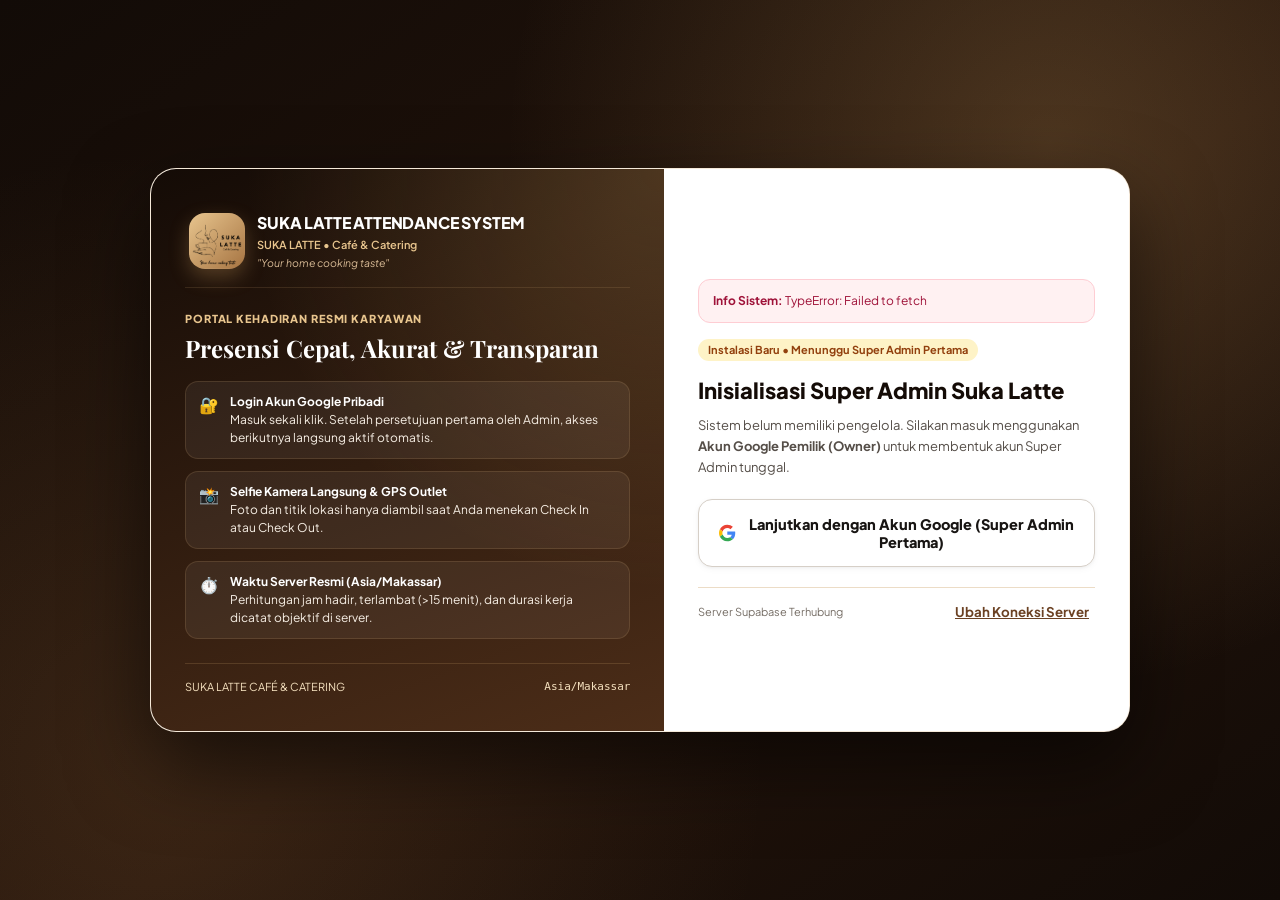
<file: index.html>
<!DOCTYPE html>
<html lang="id">
  <head>
    <meta charset="UTF-8" />
    <meta name="viewport" content="width=device-width, initial-scale=1.0, viewport-fit=cover" />
    <title>SUKA LATTE ATTENDANCE SYSTEM | Café &amp; Catering</title>
    <meta
      name="description"
      content="Sistem absensi digital resmi karyawan Suka Latte (Versi 1.1 Produksi Final). Login wajib Akun Google dengan persetujuan Admin satu kali, Check In & Check Out kamera selfie langsung, GPS geofence, waktu server WITA, dan arsip foto bulanan."
    />
    <link rel="icon" type="image/png" sizes="32x32" href="assets/branding/favicon-32x32.png?v=20261128b" />
    <link rel="icon" type="image/png" sizes="16x16" href="assets/branding/favicon-16x16.png?v=20261128b" />
    <link rel="apple-touch-icon" sizes="180x180" href="assets/branding/apple-touch-icon.png?v=20261128b" />
    <link rel="manifest" href="manifest.json?v=20261128b" />
    <meta name="apple-mobile-web-app-capable" content="yes" />
    <meta name="apple-mobile-web-app-status-bar-style" content="black-translucent" />
    <meta name="apple-mobile-web-app-title" content="Suka Latte" />
    <meta name="theme-color" content="#120b07" />
    <link rel="preconnect" href="https://fonts.googleapis.com" />
    <link rel="preconnect" href="https://fonts.gstatic.com" crossorigin />
    <link
      href="https://fonts.googleapis.com/css2?family=Playfair+Display:wght@600;700&family=Plus+Jakarta+Sans:wght@400;500;600;700;800&display=swap"
      rel="stylesheet"
    />
    <link rel="stylesheet" href="css/styles.css?v=20261128b" />
  </head>
  <body data-theme="classic_latte">
    <div id="app">
      <div
        style="
          min-height: 100vh;
          display: flex;
          flex-direction: column;
          gap: 14px;
          align-items: center;
          justify-content: center;
          background: radial-gradient(circle at top right, #2e190d 0%, #120b07 58%, #090503 100%);
          color: #faf6f0;
          font-family: 'Plus Jakarta Sans', -apple-system, BlinkMacSystemFont, 'Segoe UI', Roboto, sans-serif;
          text-align: center;
          padding: 24px;
        "
      >
        <div
          style="
            width: 56px;
            height: 56px;
            border-radius: 16px;
            background: linear-gradient(135deg, #d4a373 0%, #8c5a32 100%);
            display: flex;
            align-items: center;
            justify-content: center;
            font-size: 26px;
            box-shadow: 0 14px 32px rgba(212, 163, 115, 0.25);
          "
        >
          ☕
        </div>
        <div style="font-weight: 800; font-size: 16px; letter-spacing: 0.04em; color: #f6ead9;">
          SUKA LATTE ATTENDANCE SYSTEM
        </div>
        <div style="font-size: 12px; color: #c7b299;">Menghubungkan sesi &amp; data operasional...</div>
      </div>
    </div>

    <!-- 1. Supabase JS SDK (Self-Hosted Lokal agar Aman & Tanpa CDN Pihak Ketiga) -->
    <script src="js/vendor/supabase.js?v=20261128b"></script>
    <!-- 2. Konfigurasi Produksi -->
    <script src="js/config.js?v=20261128b"></script>
    <!-- 3. Modul Inti Keamanan, Google OAuth, RLS & Private Storage -->
    <script src="js/core.js?v=20261128b"></script>
    <!-- 4. Komponen Antarmuka Terpisah (Anggota vs Pengelola) & Control Panel Full-Edit -->
    <script src="js/views.js?v=20261128b"></script>
    <!-- 5. Pengendali Utama, Kamera Selfie Langsung, GPS Asli & Event Handler -->
    <script src="js/app.js?v=20261128b"></script>

    <!-- 6. Registrasi Service Worker untuk Notifikasi Mobile (Android & iOS PWA) -->
    <script>
      if ("serviceWorker" in navigator) {
        window.addEventListener("load", function () {
          navigator.serviceWorker
            .register("sw.js?v=20261128b")
            .then(function (reg) {
              console.log("Service Worker aktif normal:", reg.scope);
            })
            .catch(function (err) {
              console.warn("Pendaftaran Service Worker notice:", err);
            });
        });
      }
    </script>
  </body>
</html>
</file>
<file: css/styles.css>
/* ==========================================================================
   SUKA LATTE ATTENDANCE SYSTEM — LUXURY MODERN HOSPITALITY DESIGN SYSTEM
   Warm Espresso, Brushed Champagne Gold & Porcelain Alabaster UI
   ========================================================================== */

:root {
  --coffee-50: #fdfaf6;
  --coffee-100: #f7efe5;
  --coffee-200: #ecdcc6;
  --coffee-300: #d9bb96;
  --coffee-400: #c49762;
  --coffee-500: #a67442;
  --coffee-600: #875730;
  --coffee-700: #6b4123;
  --coffee-800: #4c2d18;
  --coffee-900: #2b180c;
  --coffee-950: #140b06;

  --gold-200: #f5e1bf;
  --gold-300: #e8c58e;
  --gold-400: #d4a361;
  --gold-500: #b8813a;

  --espresso: #14100d;
  --cream: #f6f1eb;
  --cream-soft: #faf7f3;
  --white: #ffffff;

  --emerald-50: #ecfdf5;
  --emerald-100: #d1fae5;
  --emerald-600: #059669;
  --emerald-700: #047857;
  --emerald-800: #065f46;

  --amber-50: #fffbeb;
  --amber-100: #fef3c7;
  --amber-600: #d97706;
  --amber-700: #b45309;
  --amber-800: #92400e;

  --orange-50: #fff7ed;
  --orange-700: #c2410c;

  --rose-50: #fff1f2;
  --rose-100: #ffe4e6;
  --rose-600: #e11d48;
  --rose-700: #be123c;
  --rose-800: #9f1239;

  --indigo-50: #eef2ff;
  --indigo-700: #4338ca;

  --purple-50: #faf5ff;
  --purple-700: #7e22ce;

  --stone-50: #fafaf9;
  --stone-100: #f5f3f0;
  --stone-200: #e7e2dc;
  --stone-300: #d6cfc7;
  --stone-400: #a69d93;
  --stone-500: #756d65;
  --stone-600: #554e48;
  --stone-700: #403a35;
  --stone-800: #272320;
  --stone-900: #181513;

  --border-soft: rgba(107, 65, 35, 0.11);
  --border-strong: rgba(107, 65, 35, 0.22);

  --radius-sm: 10px;
  --radius-md: 14px;
  --radius-lg: 20px;
  --radius-xl: 26px;

  --shadow-xs: 0 1px 2px rgba(24, 15, 8, 0.04);
  --shadow-sm: 0 2px 10px -2px rgba(32, 18, 9, 0.06), 0 1px 3px rgba(32, 18, 9, 0.04);
  --shadow-md: 0 12px 30px -10px rgba(32, 18, 9, 0.12), 0 4px 10px -4px rgba(32, 18, 9, 0.05);
  --shadow-lg: 0 24px 54px -16px rgba(20, 11, 6, 0.28);
  --shadow-gold: 0 10px 26px -6px rgba(184, 129, 58, 0.35);

  --font-sans: "Plus Jakarta Sans", -apple-system, BlinkMacSystemFont, "Segoe UI", Roboto, Helvetica, Arial, sans-serif;
  --font-serif: "Playfair Display", Georgia, serif;
}

/* Preset Tema Branding (dapat diubah dari Control Panel) */
body[data-theme="espresso_gold"] {
  --coffee-950: #0d0907;
  --coffee-900: #1e1611;
  --coffee-700: #8a642c;
  --coffee-600: #b3843c;
  --cream: #f8f5ef;
}
body[data-theme="cream_minimalist"] {
  --coffee-950: #221d1a;
  --coffee-900: #362e29;
  --coffee-700: #6b5d53;
  --cream: #f8f6f3;
}
body[data-theme="sage_coffee"] {
  --coffee-950: #111c17;
  --coffee-900: #1a2d24;
  --coffee-700: #2d5e48;
  --coffee-600: #25503d;
  --cream: #f3f7f4;
}

*,
*::before,
*::after {
  box-sizing: border-box;
}

html,
body {
  margin: 0;
  padding: 0;
  background: var(--cream);
  color: var(--stone-900);
  font-family: var(--font-sans);
  font-size: 14px;
  line-height: 1.55;
  -webkit-font-smoothing: antialiased;
  -moz-osx-font-smoothing: grayscale;
  overflow-x: hidden;
}

button,
input,
select,
textarea {
  font-family: inherit;
}

a {
  color: inherit;
}

h1,
h2,
h3,
h4,
p {
  margin: 0;
}

.mono {
  font-family: ui-monospace, SFMono-Regular, Menlo, Monaco, Consolas, monospace;
  font-variant-numeric: tabular-nums;
}

.font-serif {
  font-family: var(--font-serif);
}

/* ==========================================================================
   LAYOUT UTAMA APLIKASI (SIDEBAR + TOPBAR GLASS + CANVAS LUXURY)
   ========================================================================== */
.app-shell {
  display: flex;
  min-height: 100vh;
  width: 100%;
  max-width: 100vw;
  overflow-x: hidden;
}

.sidebar {
  width: 286px;
  background: radial-gradient(circle at top right, rgba(212, 163, 97, 0.16) 0%, transparent 45%),
    linear-gradient(180deg, var(--coffee-950) 0%, var(--coffee-900) 60%, var(--coffee-950) 100%);
  color: var(--coffee-100);
  display: flex;
  flex-direction: column;
  justify-content: space-between;
  position: fixed;
  top: 0;
  bottom: 0;
  left: 0;
  z-index: 40;
  border-right: 1px solid rgba(218, 175, 118, 0.14);
  box-shadow: 6px 0 34px rgba(14, 8, 4, 0.18);
}

.sidebar-top {
  padding: 22px 18px 14px;
  overflow-y: auto;
  flex: 1;
}

.sidebar-bottom {
  padding: 16px 18px;
  border-top: 1px solid rgba(218, 175, 118, 0.14);
  background: rgba(8, 4, 2, 0.35);
}

.main-area {
  flex: 1;
  margin-left: 286px;
  min-width: 0;
  display: flex;
  flex-direction: column;
  background:
    radial-gradient(circle at 92% 4%, rgba(212, 163, 97, 0.11) 0%, transparent 32%),
    radial-gradient(circle at 12% 18%, rgba(166, 116, 66, 0.06) 0%, transparent 28%),
    var(--cream);
}

.topbar {
  position: sticky;
  top: 0;
  z-index: 30;
  background: rgba(255, 253, 249, 0.86);
  backdrop-filter: blur(14px);
  -webkit-backdrop-filter: blur(14px);
  border-bottom: 1px solid var(--border-soft);
  padding: 13px 28px;
  display: flex;
  align-items: center;
  justify-content: space-between;
  gap: 14px;
}

.topbar-left {
  display: flex;
  align-items: center;
  gap: 12px;
  min-width: 0;
}

.topbar-mobile-user {
  display: none;
}

.topbar-brand-group {
  display: flex;
  flex-direction: column;
}

.topbar-actions {
  display: flex;
  align-items: center;
  gap: 8px;
  flex-shrink: 0;
}

.show-mobile-only {
  display: none;
}

.page-container {
  padding: 26px 28px 56px;
  max-width: 1420px;
  width: 100%;
  margin: 0 auto;
}

/* ==========================================================================
   BRANDING, JAM SERVER REAL-TIME & NAVIGATION
   ========================================================================== */
.brand-box {
  display: flex;
  align-items: center;
  gap: 12px;
  padding: 6px 4px 16px;
  border-bottom: 1px solid rgba(218, 175, 118, 0.14);
  margin-bottom: 16px;
}

.brand-logo-wrap {
  width: 44px;
  height: 44px;
  border-radius: 13px;
  background: linear-gradient(135deg, var(--gold-300) 0%, var(--coffee-500) 100%);
  color: var(--coffee-950);
  display: flex;
  align-items: center;
  justify-content: center;
  font-size: 20px;
  font-weight: 800;
  overflow: hidden;
  flex-shrink: 0;
  box-shadow: 0 8px 20px rgba(212, 163, 97, 0.3);
}

.brand-logo-wrap img {
  width: 100%;
  height: 100%;
  object-fit: cover;
}

.brand-logo-wrap.lg {
  width: 56px;
  height: 56px;
  border-radius: 16px;
}

.brand-title {
  font-size: 14px;
  font-weight: 800;
  color: var(--white);
  letter-spacing: -0.01em;
}

.brand-sub {
  font-size: 11px;
  font-weight: 600;
  color: var(--gold-300);
}

.brand-tagline {
  font-size: 10.5px;
  font-style: italic;
  color: var(--coffee-300);
  margin-top: 2px;
}

.clock-card {
  background: linear-gradient(145deg, rgba(255, 255, 255, 0.08) 0%, rgba(255, 255, 255, 0.03) 100%);
  border: 1px solid rgba(218, 175, 118, 0.2);
  border-radius: var(--radius-md);
  padding: 13px 15px;
  margin-bottom: 16px;
  box-shadow: inset 0 1px 0 rgba(255, 255, 255, 0.08);
}

.clock-label {
  font-size: 10px;
  letter-spacing: 0.09em;
  text-transform: uppercase;
  color: var(--gold-300);
  font-weight: 700;
}

.clock-time {
  font-size: 24px;
  font-weight: 800;
  color: var(--white);
  margin: 2px 0;
  letter-spacing: 0.03em;
  font-variant-numeric: tabular-nums;
}

.clock-date {
  font-size: 11px;
  color: var(--coffee-200);
}

.nav-section-title {
  font-size: 10px;
  font-weight: 700;
  text-transform: uppercase;
  letter-spacing: 0.09em;
  color: var(--gold-300);
  opacity: 0.78;
  padding: 10px 10px 6px;
}

.nav-list {
  display: flex;
  flex-direction: column;
  gap: 5px;
}

.nav-btn {
  display: flex;
  align-items: center;
  justify-content: space-between;
  width: 100%;
  border: 1px solid transparent;
  background: transparent;
  color: var(--coffee-200);
  padding: 10px 13px;
  border-radius: var(--radius-sm);
  font-size: 13px;
  font-weight: 600;
  cursor: pointer;
  transition: all 0.18s ease;
  text-align: left;
}

.nav-btn:hover {
  background: rgba(255, 255, 255, 0.07);
  color: var(--white);
  transform: translateX(2px);
}

.nav-btn.active {
  background: linear-gradient(135deg, rgba(212, 163, 97, 0.24) 0%, rgba(184, 129, 58, 0.14) 100%);
  border-color: rgba(218, 175, 118, 0.35);
  color: var(--white);
  font-weight: 700;
  box-shadow: 0 6px 18px rgba(0, 0, 0, 0.24);
}

.nav-btn-left {
  display: flex;
  align-items: center;
  gap: 10px;
}

.count-pill {
  background: linear-gradient(135deg, #f59e0b 0%, #d97706 100%);
  color: #140b06;
  font-size: 10.5px;
  font-weight: 800;
  padding: 2px 8px;
  border-radius: 999px;
}

.shortcut-grid {
  display: grid;
  grid-template-columns: repeat(2, 1fr);
  gap: 7px;
  margin-top: 8px;
}

.shortcut-btn {
  background: rgba(255, 255, 255, 0.05);
  border: 1px solid rgba(218, 175, 118, 0.16);
  color: var(--coffee-100);
  border-radius: 10px;
  padding: 8px 9px;
  font-size: 11px;
  font-weight: 600;
  cursor: pointer;
  text-align: left;
  transition: all 0.18s ease;
}

.shortcut-btn:hover {
  background: rgba(212, 163, 97, 0.18);
  border-color: rgba(212, 163, 97, 0.38);
  color: var(--white);
}

.user-chip {
  display: flex;
  align-items: center;
  gap: 10px;
}

.user-avatar {
  width: 38px;
  height: 38px;
  border-radius: 12px;
  background: linear-gradient(135deg, var(--gold-300) 0%, var(--coffee-500) 100%);
  color: var(--coffee-950);
  font-weight: 800;
  display: flex;
  align-items: center;
  justify-content: center;
  overflow: hidden;
  flex-shrink: 0;
  box-shadow: var(--shadow-xs);
}

.user-avatar img {
  width: 100%;
  height: 100%;
  object-fit: cover;
}

/* ==========================================================================
   CARDS, HERO LUXURY & STAFF GUIDE STEPS
   ========================================================================== */
.card {
  background: var(--white);
  border: 1px solid var(--border-soft);
  border-radius: var(--radius-lg);
  padding: 22px;
  box-shadow: var(--shadow-sm);
}

.card-subtle {
  background: linear-gradient(180deg, #fffdf9 0%, #faf5ee 100%);
  border: 1px solid var(--border-soft);
  border-radius: var(--radius-md);
  padding: 16px;
}

.hero-banner {
  position: relative;
  overflow: hidden;
  background: radial-gradient(circle at 92% 14%, rgba(212, 163, 97, 0.25) 0%, transparent 45%),
    linear-gradient(135deg, var(--coffee-950) 0%, var(--coffee-800) 65%, #3a2112 100%);
  color: var(--white);
  border-radius: var(--radius-xl);
  padding: 26px 28px;
  box-shadow: var(--shadow-lg);
  margin-bottom: 22px;
  border: 1px solid rgba(218, 175, 118, 0.24);
}

.hero-banner::after {
  content: "";
  position: absolute;
  inset: 0;
  pointer-events: none;
  background: linear-gradient(120deg, rgba(255, 255, 255, 0.06) 0%, transparent 42%);
}

/* 3-Step Employee Guide Bar (Mudah Dipahami Karyawan) */
.staff-steps-grid {
  display: grid;
  grid-template-columns: repeat(3, minmax(0, 1fr));
  gap: 12px;
  margin-bottom: 20px;
}

.staff-step-card {
  display: flex;
  align-items: flex-start;
  gap: 12px;
  background: var(--white);
  border: 1.5px solid var(--border-soft);
  border-radius: var(--radius-md);
  padding: 12px 14px;
  box-shadow: var(--shadow-xs);
  transition: all 0.16s ease;
  cursor: pointer;
  text-align: left;
  width: 100%;
  font-family: inherit;
  user-select: none;
  -webkit-user-select: none;
  touch-action: manipulation;
  outline: none;
}

.staff-step-card:hover {
  border-color: var(--gold-400);
  transform: translateY(-2px);
  box-shadow: 0 4px 14px rgba(140, 90, 50, 0.14);
}

.staff-step-card:active {
  transform: scale(0.97);
  background: var(--coffee-50);
}

.staff-step-card.active {
  border-color: rgba(5, 150, 105, 0.45);
  background: linear-gradient(180deg, #ffffff 0%, #f0fdf4 100%);
  box-shadow: 0 4px 12px rgba(5, 150, 105, 0.12);
}

.staff-step-card.active:hover {
  border-color: #059669;
}

.staff-step-num {
  width: 30px;
  height: 30px;
  border-radius: 10px;
  background: linear-gradient(135deg, var(--coffee-900) 0%, var(--coffee-700) 100%);
  color: var(--gold-200);
  font-size: 13px;
  font-weight: 800;
  display: flex;
  align-items: center;
  justify-content: center;
  flex-shrink: 0;
}

.staff-step-card.active .staff-step-num {
  background: linear-gradient(135deg, #10b981 0%, #047857 100%);
  color: var(--white);
}

.staff-step-title {
  font-size: 13px;
  font-weight: 800;
  color: var(--stone-900);
  margin-bottom: 2px;
}

.staff-step-desc {
  font-size: 11.5px;
  color: var(--stone-500);
  line-height: 1.45;
}

/* Luxury KPI Stat Cards */
.kpi-card {
  position: relative;
  background: var(--white);
  border: 1px solid var(--border-soft);
  border-radius: var(--radius-lg);
  padding: 18px 20px;
  box-shadow: var(--shadow-sm);
  overflow: hidden;
  transition: transform 0.18s ease, box-shadow 0.18s ease;
}

.kpi-card:hover {
  transform: translateY(-2px);
  box-shadow: var(--shadow-md);
}

.kpi-card::before {
  content: "";
  position: absolute;
  top: 0;
  left: 0;
  right: 0;
  height: 4px;
  background: linear-gradient(90deg, var(--coffee-700), var(--gold-400));
}

.kpi-card.kpi-emerald::before {
  background: linear-gradient(90deg, #059669, #34d399);
}

.kpi-card.kpi-amber::before {
  background: linear-gradient(90deg, #d97706, #fbbf24);
}

.kpi-card.kpi-purple::before {
  background: linear-gradient(90deg, #7e22ce, #c084fc);
}

.kpi-card.kpi-rose::before {
  background: linear-gradient(90deg, #e11d48, #fb7185);
}

.kpi-head {
  display: flex;
  align-items: center;
  justify-content: space-between;
  gap: 10px;
}

.kpi-icon-orb {
  width: 36px;
  height: 36px;
  border-radius: 11px;
  display: flex;
  align-items: center;
  justify-content: center;
  font-size: 16px;
  background: var(--coffee-100);
  color: var(--coffee-800);
  flex-shrink: 0;
}

.kpi-card.kpi-emerald .kpi-icon-orb {
  background: var(--emerald-50);
  color: var(--emerald-700);
}

.kpi-card.kpi-amber .kpi-icon-orb {
  background: var(--amber-50);
  color: var(--amber-700);
}

.kpi-card.kpi-purple .kpi-icon-orb {
  background: var(--purple-50);
  color: var(--purple-700);
}

.kpi-card.kpi-rose .kpi-icon-orb {
  background: var(--rose-50);
  color: var(--rose-700);
}

.grid-2 {
  display: grid;
  grid-template-columns: repeat(2, minmax(0, 1fr));
  gap: 18px;
}

.grid-3 {
  display: grid;
  grid-template-columns: repeat(3, minmax(0, 1fr));
  gap: 18px;
}

.grid-4 {
  display: grid;
  grid-template-columns: repeat(4, minmax(0, 1fr));
  gap: 16px;
}

.grid-12 {
  display: grid;
  grid-template-columns: repeat(12, minmax(0, 1fr));
  gap: 18px;
}

.col-7 {
  grid-column: span 7;
}
.col-5 {
  grid-column: span 5;
}
.col-6 {
  grid-column: span 6;
}

/* ==========================================================================
   TYPOGRAPHY, BADGES & BUTTONS
   ========================================================================== */
.section-title {
  font-size: 17px;
  font-weight: 800;
  color: var(--stone-900);
  letter-spacing: -0.015em;
}

.section-sub {
  font-size: 12.5px;
  color: var(--stone-500);
  margin-top: 3px;
}

.badge {
  display: inline-flex;
  align-items: center;
  gap: 5px;
  padding: 4px 10px;
  border-radius: 999px;
  font-size: 11px;
  font-weight: 700;
  line-height: 1.25;
  white-space: nowrap;
}

.badge-emerald {
  background: var(--emerald-100);
  color: var(--emerald-800);
}
.badge-amber {
  background: var(--amber-100);
  color: var(--amber-800);
}
.badge-orange {
  background: var(--orange-50);
  color: var(--orange-700);
  border: 1px solid #fed7aa;
}
.badge-rose {
  background: var(--rose-100);
  color: var(--rose-800);
}
.badge-purple {
  background: var(--purple-50);
  color: var(--purple-700);
  border: 1px solid #e9d5ff;
}
.badge-stone {
  background: var(--stone-100);
  color: var(--stone-700);
  border: 1px solid var(--stone-200);
}
.badge-coffee {
  background: var(--coffee-100);
  color: var(--coffee-800);
  border: 1px solid var(--coffee-200);
}
.badge-super {
  background: linear-gradient(135deg, var(--gold-300) 0%, var(--gold-500) 100%);
  color: var(--coffee-950);
  font-weight: 800;
  box-shadow: 0 3px 10px rgba(184, 129, 58, 0.25);
}
.badge-admin {
  background: var(--indigo-50);
  color: var(--indigo-700);
  border: 1px solid #c7d2fe;
}
.badge-member {
  background: var(--emerald-50);
  color: var(--emerald-800);
  border: 1px solid #a7f3d0;
}
.badge-success {
  background: var(--emerald-100);
  color: var(--emerald-800);
}
.badge-warning {
  background: var(--amber-100);
  color: var(--amber-800);
}
.badge-late {
  background: var(--orange-50);
  color: var(--orange-700);
  border: 1px solid #fed7aa;
}
.badge-danger {
  background: var(--rose-100);
  color: var(--rose-800);
}

.btn {
  display: inline-flex;
  align-items: center;
  justify-content: center;
  gap: 8px;
  border-radius: 12px;
  padding: 10px 17px;
  font-size: 13px;
  font-weight: 700;
  cursor: pointer;
  border: 1px solid transparent;
  transition: transform 0.16s ease, box-shadow 0.16s ease, background 0.16s ease, opacity 0.16s ease;
  text-decoration: none;
  letter-spacing: -0.005em;
}

.btn:hover:not(:disabled) {
  transform: translateY(-1px);
}

.btn:active:not(:disabled) {
  transform: translateY(0);
}

.btn:focus-visible {
  outline: 2px solid var(--gold-400);
  outline-offset: 2px;
}

.btn:disabled {
  opacity: 0.48;
  cursor: not-allowed;
  transform: none;
}

.btn-xs {
  padding: 4px 8px;
  font-size: 11px;
  border-radius: 8px;
  gap: 4px;
}

.btn-sm {
  padding: 7px 12px;
  font-size: 12px;
  border-radius: 10px;
}

.btn-lg {
  padding: 13px 22px;
  font-size: 14px;
  border-radius: 13px;
}

.btn-primary {
  background: linear-gradient(135deg, var(--coffee-800) 0%, var(--coffee-950) 100%);
  color: var(--white);
  box-shadow: 0 8px 20px -6px rgba(43, 24, 12, 0.45);
}

.btn-primary:hover:not(:disabled) {
  background: linear-gradient(135deg, var(--coffee-700) 0%, var(--coffee-900) 100%);
  box-shadow: 0 12px 26px -6px rgba(43, 24, 12, 0.55);
}

.btn-emerald {
  background: linear-gradient(135deg, #059669 0%, #047857 100%);
  color: var(--white);
  box-shadow: 0 10px 24px -6px rgba(5, 150, 105, 0.45);
}

.btn-emerald:hover:not(:disabled) {
  background: linear-gradient(135deg, #10b981 0%, #059669 100%);
  box-shadow: 0 14px 28px -6px rgba(5, 150, 105, 0.52);
}

.btn-amber {
  background: linear-gradient(135deg, #d97706 0%, #b45309 100%);
  color: var(--white);
  box-shadow: 0 10px 24px -6px rgba(217, 119, 6, 0.42);
}

.btn-amber:hover:not(:disabled) {
  background: linear-gradient(135deg, #f59e0b 0%, #d97706 100%);
}

.btn-danger {
  background: linear-gradient(135deg, #e11d48 0%, #be123c 100%);
  color: var(--white);
  box-shadow: 0 8px 18px -6px rgba(225, 29, 72, 0.35);
}

.btn-outline {
  background: var(--white);
  border-color: var(--stone-300);
  color: var(--stone-800);
  box-shadow: var(--shadow-xs);
}

.btn-outline:hover:not(:disabled) {
  background: var(--coffee-50);
  border-color: var(--coffee-300);
  color: var(--coffee-900);
}

.btn-gold {
  background: linear-gradient(135deg, var(--gold-300) 0%, var(--gold-500) 100%);
  color: var(--coffee-950);
  font-weight: 800;
  box-shadow: var(--shadow-gold);
}

/* ==========================================================================
   SHIFT SELECTOR CARDS (HERO & ATTENDANCE HOME)
   ========================================================================== */
.shift-selector-grid {
  display: flex;
  gap: 8px;
  flex-wrap: wrap;
  margin-bottom: 12px;
}

.shift-choice-btn {
  display: inline-flex;
  flex-direction: column;
  align-items: flex-start;
  gap: 2px;
  padding: 9px 13px;
  border-radius: 12px;
  border: 1.5px solid rgba(255, 255, 255, 0.22);
  background: rgba(255, 255, 255, 0.08);
  color: var(--white);
  font-size: 12.5px;
  font-weight: 700;
  cursor: pointer;
  transition: all 0.16s ease;
  text-align: left;
  min-width: 150px;
}

.shift-choice-btn:hover:not(:disabled) {
  background: rgba(255, 255, 255, 0.16);
  border-color: var(--gold-300);
  transform: translateY(-1px);
}

.shift-choice-btn.active {
  background: linear-gradient(135deg, #fffcf6 0%, var(--gold-200) 100%);
  color: var(--coffee-950);
  border-color: var(--gold-300);
  box-shadow: 0 6px 18px rgba(0, 0, 0, 0.25);
}

.shift-choice-btn:disabled {
  opacity: 0.72;
  cursor: default;
}

/* Hero Actions & Summary Time Tiles */
.hero-actions-wrap {
  display: flex;
  flex-direction: column;
  gap: 8px;
}

.hero-cta-btn {
  width: 100%;
  padding: 12px 18px !important;
  font-size: 14px !important;
  font-weight: 800;
  border-radius: 13px !important;
  display: flex;
  align-items: center;
  justify-content: center;
  gap: 8px;
  min-height: 44px;
  box-shadow: 0 4px 14px rgba(0, 0, 0, 0.22);
  letter-spacing: -0.01em;
}

.hero-completed-card {
  display: flex;
  align-items: center;
  gap: 12px;
  background: rgba(16, 185, 129, 0.15);
  border: 1.5px solid rgba(52, 211, 153, 0.45);
  border-radius: 13px;
  padding: 11px 14px;
  color: var(--white);
}

.hero-completed-icon {
  width: 32px;
  height: 32px;
  border-radius: 50%;
  background: #10b981;
  color: #fff;
  display: flex;
  align-items: center;
  justify-content: center;
  font-weight: 800;
  font-size: 15px;
  flex-shrink: 0;
}

.hero-completed-title {
  font-size: 13px;
  font-weight: 800;
  color: #a7f3d0;
}

.hero-completed-desc {
  font-size: 11px;
  color: var(--coffee-100);
  margin-top: 2px;
}

.hero-secondary-btns {
  display: flex;
  gap: 8px;
  flex-wrap: wrap;
}

.hero-sub-btn {
  flex: 1;
  min-width: 120px;
  text-align: center;
  justify-content: center;
  padding: 9px 12px !important;
  font-size: 12px !important;
  font-weight: 700;
  border-radius: 11px !important;
  min-height: 38px;
}

.hero-time-tiles {
  display: grid;
  grid-template-columns: 1fr 1fr;
  gap: 8px;
}

.hero-time-box {
  background: rgba(255, 255, 255, 0.06);
  padding: 10px 12px;
  border-radius: 12px;
  border: 1px solid rgba(255, 255, 255, 0.08);
}

.hero-time-label {
  font-size: 10px;
  color: var(--coffee-300);
  margin-bottom: 2px;
}

.hero-time-val {
  font-size: 14px;
  font-weight: 800;
  color: var(--white);
}

/* Camera Modal Compact Info Grid */
.camera-meta-grid {
  display: grid;
  grid-template-columns: 1fr 1fr;
  gap: 8px;
}

.camera-meta-card,
.camera-shift-card {
  padding: 9px 12px;
  border-radius: 12px;
}

.form-select-sm {
  padding: 4px 8px;
  font-size: 12px;
  height: auto;
  border-radius: 8px;
}

/* ==========================================================================
   FORMS, INPUTS & TABEL PROFESIONAL
   ========================================================================== */
.form-group {
  margin-bottom: 14px;
}

.form-label {
  display: block;
  font-size: 12px;
  font-weight: 700;
  color: var(--stone-700);
  margin-bottom: 6px;
}

.form-input,
.form-select,
.form-textarea {
  width: 100%;
  border: 1.5px solid var(--stone-200);
  border-radius: 12px;
  padding: 10px 13px;
  font-size: 13.5px;
  color: var(--stone-900);
  background: var(--white);
  transition: border-color 0.16s ease, box-shadow 0.16s ease;
}

.form-input:focus,
.form-select:focus,
.form-textarea:focus {
  outline: none;
  border-color: var(--coffee-500);
  box-shadow: 0 0 0 3.5px rgba(196, 151, 98, 0.2);
}

.form-check {
  display: flex;
  align-items: center;
  gap: 8px;
  font-size: 13px;
  font-weight: 600;
  color: var(--stone-800);
  cursor: pointer;
}

.table-wrap {
  width: 100%;
  overflow-x: auto;
  border-radius: var(--radius-md);
  border: 1px solid var(--border-soft);
  background: var(--white);
  box-shadow: var(--shadow-xs);
}

.data-table {
  width: 100%;
  border-collapse: collapse;
  font-size: 12.5px;
}

.data-table thead th {
  background: linear-gradient(180deg, #faf6ef 0%, #f4ede3 100%);
  color: var(--coffee-900);
  font-weight: 800;
  text-transform: uppercase;
  font-size: 10.5px;
  letter-spacing: 0.05em;
  text-align: left;
  padding: 12px 14px;
  border-bottom: 1px solid var(--border-soft);
  white-space: nowrap;
}

.data-table tbody td {
  padding: 12px 14px;
  border-bottom: 1px solid var(--stone-100);
  vertical-align: middle;
}

.data-table tbody tr:last-child td {
  border-bottom: none;
}

.data-table tbody tr:hover {
  background: var(--coffee-50);
}

/* ==========================================================================
   LOGIN LUXURY PORTAL (GOOGLE OAUTH RESMI)
   ========================================================================== */
.login-page {
  min-height: 100vh;
  background:
    radial-gradient(circle at 82% 16%, rgba(212, 163, 97, 0.24) 0%, transparent 42%),
    radial-gradient(circle at 12% 85%, rgba(166, 116, 66, 0.18) 0%, transparent 45%),
    linear-gradient(145deg, #120b07 0%, #24140b 55%, #120b07 100%);
  display: flex;
  align-items: center;
  justify-content: center;
  padding: 24px;
}

.login-shell {
  width: 100%;
  max-width: 980px;
  display: grid;
  grid-template-columns: 1.05fr 0.95fr;
  background: var(--white);
  border-radius: var(--radius-xl);
  overflow: hidden;
  box-shadow: 0 32px 80px rgba(0, 0, 0, 0.55);
  border: 1px solid rgba(218, 175, 118, 0.28);
}

.login-showcase {
  background: radial-gradient(circle at top right, rgba(212, 163, 97, 0.24) 0%, transparent 55%),
    linear-gradient(160deg, var(--coffee-950) 0%, var(--coffee-800) 100%);
  color: var(--coffee-100);
  padding: 36px 34px;
  display: flex;
  flex-direction: column;
  justify-content: space-between;
  gap: 24px;
}

.login-feature-list {
  display: flex;
  flex-direction: column;
  gap: 12px;
}

.login-feature-item {
  display: flex;
  align-items: flex-start;
  gap: 11px;
  background: rgba(255, 255, 255, 0.06);
  border: 1px solid rgba(218, 175, 118, 0.16);
  border-radius: 13px;
  padding: 11px 13px;
}

.login-card {
  width: 100%;
  max-width: 620px;
  background: var(--white);
  border-radius: var(--radius-xl);
  padding: 32px;
  box-shadow: var(--shadow-lg);
}

.login-auth-panel {
  padding: 36px 34px;
  display: flex;
  flex-direction: column;
  justify-content: center;
  background: var(--white);
}

.btn-google {
  width: 100%;
  display: flex;
  align-items: center;
  justify-content: center;
  gap: 12px;
  padding: 15px 20px;
  border-radius: 14px;
  background: var(--white);
  border: 1.5px solid var(--stone-300);
  color: var(--stone-900);
  font-size: 14.5px;
  font-weight: 800;
  cursor: pointer;
  box-shadow: var(--shadow-sm);
  transition: all 0.18s ease;
}

.btn-google:hover {
  background: var(--coffee-50);
  border-color: var(--coffee-400);
  box-shadow: var(--shadow-md);
  transform: translateY(-1px);
}

/* ==========================================================================
   MODAL KAMERA LANGSUNG, CHECKLIST & BUKTI SELFIE SIDE-BY-SIDE
   ========================================================================== */
.modal-backdrop {
  position: fixed;
  inset: 0;
  background: rgba(14, 8, 5, 0.72);
  backdrop-filter: blur(8px);
  -webkit-backdrop-filter: blur(8px);
  z-index: 80;
  display: flex;
  align-items: center;
  justify-content: center;
  padding: 18px;
  overflow-y: auto;
}

.modal-window {
  width: 100%;
  max-width: 820px;
  background: var(--white);
  border-radius: var(--radius-xl);
  border: 1px solid rgba(218, 175, 118, 0.22);
  overflow: hidden;
  box-shadow: var(--shadow-lg);
  max-height: 92vh;
  display: flex;
  flex-direction: column;
}

.modal-window.sm {
  max-width: 560px;
}

.modal-header {
  padding: 18px 22px;
  background: linear-gradient(135deg, var(--coffee-950) 0%, var(--coffee-900) 100%);
  color: var(--white);
  display: flex;
  align-items: center;
  justify-content: space-between;
  gap: 12px;
}

.modal-body {
  padding: 22px;
  overflow-y: auto;
}

.camera-stage {
  position: relative;
  width: 100%;
  aspect-ratio: 4 / 3;
  background: #0d0805;
  border-radius: var(--radius-md);
  overflow: hidden;
  display: flex;
  align-items: center;
  justify-content: center;
  box-shadow: inset 0 0 0 1px rgba(255, 255, 255, 0.08);
}

.camera-stage video,
.camera-stage img {
  width: 100%;
  height: 100%;
  object-fit: cover;
  transform: scaleX(-1);
}

.face-guide-overlay {
  position: absolute;
  inset: 0;
  pointer-events: none;
  display: flex;
  align-items: center;
  justify-content: center;
}

.face-guide-oval {
  height: 80%;
  aspect-ratio: 5 / 7;
  border: 2px dashed rgba(245, 225, 191, 0.72);
  border-radius: 50%;
  box-shadow: 0 0 0 9999px rgba(10, 6, 3, 0.35);
}

.camera-checklist {
  display: flex;
  flex-direction: column;
  gap: 6px;
  margin-bottom: 12px;
}

.camera-check-item {
  display: flex;
  align-items: center;
  gap: 8px;
  padding: 8px 11px;
  border-radius: 10px;
  font-size: 11.5px;
  font-weight: 600;
  border: 1px solid var(--stone-200);
  background: var(--stone-50);
  color: var(--stone-600);
  line-height: 1.4;
}

.camera-check-item.is-done {
  background: var(--emerald-50);
  border-color: #a7f3d0;
  color: var(--emerald-800);
  font-weight: 700;
}

.camera-check-item.is-wait {
  background: var(--amber-50);
  border-color: #fde68a;
  color: var(--amber-800);
}

.btn-pending-check {
  opacity: 0.85;
}

.check-step-pill {
  font-size: 11px;
  font-weight: 700;
  padding: 8px 10px;
  border-radius: 10px;
  border: 1px solid var(--stone-200);
  background: var(--stone-50);
  color: var(--stone-600);
  display: flex;
  align-items: center;
  gap: 6px;
}

.check-step-pill.ok {
  background: var(--emerald-50);
  border-color: #a7f3d0;
  color: var(--emerald-800);
}

.check-step-pill.warn {
  background: var(--rose-50);
  border-color: #fecdd3;
  color: var(--rose-800);
}

.evidence-pair {
  display: grid;
  grid-template-columns: repeat(2, minmax(0, 1fr));
  gap: 12px;
}

.evidence-box {
  border: 1px solid var(--border-soft);
  border-radius: var(--radius-md);
  background: var(--white);
  overflow: hidden;
  display: flex;
  flex-direction: column;
  justify-content: space-between;
  box-shadow: var(--shadow-xs);
}

.evidence-box-head {
  padding: 8px 11px;
  font-size: 11px;
  font-weight: 800;
  display: flex;
  justify-content: space-between;
  align-items: center;
}

.evidence-box-head.checkin {
  background: var(--emerald-50);
  color: var(--emerald-800);
}

.evidence-box-head.checkout {
  background: var(--amber-50);
  color: var(--amber-800);
}

.evidence-thumb {
  width: 100%;
  aspect-ratio: 4 / 3;
  background: var(--stone-100);
  display: flex;
  align-items: center;
  justify-content: center;
  overflow: hidden;
}

.evidence-thumb img {
  width: 100%;
  height: 100%;
  object-fit: cover;
}

/* ==========================================================================
   NOTIFIKASI MENGAMBANG, KALENDER & TAB PILLS CONTROL PANEL
   ========================================================================== */
.global-floating-banner {
  position: fixed;
  top: 16px;
  left: 50%;
  transform: translateX(-50%);
  z-index: 140;
  width: min(680px, calc(100vw - 28px));
  display: flex;
  align-items: flex-start;
  justify-content: space-between;
  gap: 12px;
  padding: 13px 16px;
  border-radius: 14px;
  box-shadow: 0 20px 44px rgba(14, 8, 4, 0.28);
  font-size: 13px;
  font-weight: 600;
  line-height: 1.45;
  animation: bannerSlideDown 0.2s ease-out;
}

.global-floating-banner.is-success {
  background: var(--emerald-50);
  color: var(--emerald-800);
  border: 1.5px solid #6ee7b7;
}

.global-floating-banner.is-error {
  background: var(--rose-50);
  color: var(--rose-800);
  border: 1.5px solid #fda4af;
}

.global-floating-banner-close {
  background: transparent;
  border: none;
  color: inherit;
  font-size: 16px;
  font-weight: 800;
  cursor: pointer;
  padding: 0 4px;
  line-height: 1;
  opacity: 0.78;
}

.global-floating-banner-close:hover {
  opacity: 1;
}

.modal-inline-alert {
  padding: 11px 14px;
  border-radius: 12px;
  background: var(--rose-50);
  color: var(--rose-800);
  border: 1.5px solid #fda4af;
  font-size: 12.5px;
  font-weight: 700;
  margin-bottom: 14px;
  line-height: 1.45;
}

@keyframes bannerSlideDown {
  from {
    opacity: 0;
    transform: translate(-50%, -10px);
  }
  to {
    opacity: 1;
    transform: translate(-50%, 0);
  }
}

.tab-pills {
  display: flex;
  flex-wrap: wrap;
  gap: 7px;
}

.tab-pill {
  padding: 9px 14px;
  border-radius: 999px;
  border: 1px solid rgba(255, 255, 255, 0.22);
  background: rgba(255, 255, 255, 0.1);
  color: var(--coffee-100);
  font-size: 12px;
  font-weight: 700;
  cursor: pointer;
  display: inline-flex;
  align-items: center;
  gap: 6px;
  transition: all 0.16s ease;
}

.tab-pill:hover {
  background: rgba(255, 255, 255, 0.18);
}

.tab-pill.active {
  background: linear-gradient(135deg, #ffffff 0%, var(--gold-200) 100%);
  color: var(--coffee-950);
  border-color: var(--gold-200);
  box-shadow: 0 6px 18px rgba(0, 0, 0, 0.24);
}

.calendar-grid {
  display: grid;
  grid-template-columns: repeat(7, minmax(0, 1fr));
  gap: 7px;
}

.cal-day-header {
  text-align: center;
  font-size: 11px;
  font-weight: 800;
  color: var(--stone-500);
  padding: 6px 0;
}

.cal-cell {
  min-height: 76px;
  border-radius: 12px;
  border: 1px solid var(--border-soft);
  padding: 7px;
  background: var(--white);
  display: flex;
  flex-direction: column;
  justify-content: space-between;
  font-size: 11px;
}

.cal-cell.is-holiday {
  background: var(--rose-50);
  border-color: #fecdd3;
}

.cal-cell.is-today {
  border: 2px solid var(--coffee-600);
  box-shadow: 0 4px 12px rgba(107, 65, 35, 0.14);
}

.cal-cell.empty {
  background: transparent;
  border: none;
}

/* ==========================================================================
   MOBILE RESPONSIVE NAVIGATION (BOTTOM BAR)
   ========================================================================== */
.mobile-bottom-nav {
  display: none;
}

@media (max-width: 1024px) {
  .sidebar {
    display: none !important;
  }
  .main-area {
    margin-left: 0 !important;
    width: 100% !important;
    max-width: 100vw;
    min-width: 0;
    padding-bottom: 86px;
  }
  .topbar {
    padding: 12px 16px;
  }
  .page-container {
    padding: 16px 16px 32px;
  }
  .col-7,
  .col-5,
  .col-6 {
    grid-column: span 12;
  }
  .grid-4 {
    grid-template-columns: repeat(2, minmax(0, 1fr));
  }
  .staff-steps-grid {
    grid-template-columns: 1fr;
  }
  .login-shell {
    grid-template-columns: 1fr;
  }
  .mobile-bottom-nav {
    display: flex;
    position: fixed;
    bottom: 0;
    left: 0;
    right: 0;
    background: rgba(18, 11, 7, 0.94);
    backdrop-filter: blur(16px);
    -webkit-backdrop-filter: blur(16px);
    border-top: 1px solid rgba(218, 175, 118, 0.24);
    z-index: 60;
    padding: 8px 8px calc(8px + env(safe-area-inset-bottom));
    justify-content: space-around;
  }
  .mobile-nav-btn,
  .mobile-nav-item {
    position: relative;
    background: transparent;
    border: none;
    color: var(--coffee-200);
    font-size: 10.5px;
    font-weight: 700;
    display: flex;
    flex-direction: column;
    align-items: center;
    gap: 3px;
    padding: 6px 12px;
    border-radius: 12px;
    cursor: pointer;
    transition: background 0.16s ease, color 0.16s ease;
  }
  .mobile-nav-btn.active,
  .mobile-nav-item.active {
    background: rgba(212, 163, 97, 0.22);
    color: var(--gold-200);
  }
}

@media (max-width: 768px) {
  /* Topbar Layout & Mobile User Pill */
  .topbar {
    padding: 10px 14px;
    padding-top: calc(10px + env(safe-area-inset-top));
    gap: 8px;
  }
  .topbar-mobile-user {
    display: flex;
    align-items: center;
    gap: 8px;
  }
  .topbar-mobile-user .user-avatar,
  .topbar-mobile-avatar {
    width: 32px;
    height: 32px;
    min-width: 32px;
    border-radius: 50%;
    object-fit: cover;
  }
  .topbar-mobile-avatar {
    background: linear-gradient(135deg, var(--coffee-800), var(--coffee-950));
    color: var(--gold-200);
    display: flex;
    align-items: center;
    justify-content: center;
    font-size: 11px;
    font-weight: 800;
    border: 1.5px solid rgba(218, 175, 118, 0.4);
  }
  .topbar-mobile-meta {
    display: flex;
    flex-direction: column;
    min-width: 0;
  }
  .topbar-mobile-name {
    font-size: 12.5px;
    font-weight: 800;
    color: var(--coffee-950);
    white-space: nowrap;
    overflow: hidden;
    text-overflow: ellipsis;
    max-width: 110px;
    line-height: 1.2;
  }
  .topbar-brand-group {
    display: none;
  }
  .hide-mobile {
    display: none !important;
  }
  .show-mobile-only {
    display: inline !important;
  }
  .btn-icon-mobile {
    padding: 7px 10px !important;
    font-size: 12px !important;
  }

  /* Safe Area & Grid Stack */
  .main-area {
    padding-bottom: calc(84px + env(safe-area-inset-bottom));
  }
  .page-container {
    padding: 14px 14px 32px;
  }
  .grid-2,
  .grid-3,
  .evidence-pair {
    grid-template-columns: 1fr;
  }
  .grid-4 {
    grid-template-columns: repeat(2, minmax(0, 1fr));
    gap: 10px;
  }
  .kpi-card {
    padding: 12px 14px;
    border-radius: 14px;
  }
  .kpi-head .mono {
    font-size: 24px !important;
  }
  .kpi-icon-orb {
    width: 38px;
    height: 38px;
    font-size: 18px;
  }

  /* Compact 3-Step Employee Guide Bar */
  .staff-steps-grid {
    grid-template-columns: repeat(3, 1fr) !important;
    gap: 6px;
    margin-bottom: 12px;
  }
  .staff-step-card {
    padding: 8px 4px;
    gap: 4px;
    border-radius: 12px;
    flex-direction: column;
    text-align: center;
    align-items: center;
    justify-content: center;
    min-height: 58px;
    touch-action: manipulation;
    border-width: 1.5px;
  }
  .staff-step-card:active {
    transform: scale(0.95);
    background: var(--coffee-100);
  }
  .staff-step-num {
    width: 22px;
    height: 22px;
    font-size: 11px;
    margin-bottom: 1px;
    border-radius: 8px;
  }
  .staff-step-title {
    font-size: 11px;
    font-weight: 800;
    line-height: 1.2;
    white-space: nowrap;
    overflow: hidden;
    text-overflow: ellipsis;
    max-width: 100%;
    color: var(--coffee-950);
  }
  .staff-step-desc {
    display: block !important;
    font-size: 9.5px !important;
    color: var(--stone-600);
    font-weight: 600;
    line-height: 1.2;
    white-space: nowrap;
    overflow: hidden;
    text-overflow: ellipsis;
    max-width: 100%;
  }

  /* Shift Selector Mobile Grid */
  .shift-selector-grid {
    display: grid !important;
    grid-template-columns: 1fr 1fr;
    gap: 8px;
    margin-bottom: 12px;
  }
  .shift-choice-btn {
    min-width: 0 !important;
    width: 100%;
    padding: 8px 10px;
  }

  /* Button Ergonomics & Mobile Refinement */
  .btn {
    padding: 9px 15px;
    font-size: 13px;
  }
  .btn-lg {
    padding: 11px 16px !important;
    font-size: 13.5px !important;
    border-radius: 12px !important;
  }

  /* Hero Banner & Action Buttons */
  .hero-banner {
    padding: 16px 14px;
    border-radius: 18px;
    margin-bottom: 14px;
  }
  .hero-banner h1 {
    font-size: 20px !important;
    line-height: 1.25;
  }
  .hero-actions-wrap {
    gap: 8px;
  }
  .hero-cta-btn {
    padding: 13px 18px !important;
    font-size: 14.5px !important;
    font-weight: 800;
    border-radius: 14px !important;
    min-height: 48px;
    box-shadow: 0 4px 16px rgba(0, 0, 0, 0.28);
    letter-spacing: -0.01em;
    touch-action: manipulation;
  }
  .hero-secondary-btns {
    display: grid !important;
    grid-template-columns: 1fr 1fr;
    gap: 8px;
  }
  .hero-sub-btn {
    padding: 10px 8px !important;
    font-size: 12px !important;
    font-weight: 700;
    border-radius: 12px !important;
    min-height: 42px;
    white-space: normal;
    text-align: center;
    display: flex;
    align-items: center;
    justify-content: center;
    gap: 5px;
    line-height: 1.25;
    touch-action: manipulation;
  }

  /* Login Panel at Top of Mobile View */
  .login-shell {
    display: flex !important;
    flex-direction: column-reverse;
  }
  .login-showcase,
  .login-auth-panel {
    padding: 20px 16px;
  }

  /* Native Bottom-Sheet Modal */
  .modal-backdrop {
    padding: 0;
    align-items: flex-end;
  }
  .modal-window {
    max-width: 100% !important;
    width: 100% !important;
    border-radius: 20px 20px 0 0 !important;
    max-height: 92dvh !important;
    border-bottom: none !important;
    animation: slideUpModal 0.24s cubic-bezier(0.16, 1, 0.3, 1);
  }
  @keyframes slideUpModal {
    from {
      transform: translateY(100%);
      opacity: 0.9;
    }
    to {
      transform: translateY(0);
      opacity: 1;
    }
  }
  .modal-header {
    padding: 12px 16px;
    position: sticky;
    top: 0;
    z-index: 10;
  }
  .modal-body {
    padding: 12px 14px calc(16px + env(safe-area-inset-bottom));
  }
  .camera-stage {
    height: 275px !important;
    max-height: 285px !important;
    aspect-ratio: auto !important;
    width: 100%;
    max-width: 320px;
    border-radius: 16px;
    margin: 0 auto;
  }
  .camera-stage video,
  .camera-stage img {
    height: 100% !important;
    max-height: 285px !important;
    object-fit: cover;
  }
  .camera-meta-grid {
    display: grid !important;
    grid-template-columns: 1fr 1fr;
    gap: 6px;
  }
  .camera-meta-card,
  .camera-shift-card {
    padding: 8px 10px !important;
    border-radius: 11px !important;
  }
  .camera-gps-card {
    padding: 8px 10px !important;
    border-radius: 11px !important;
  }
  .camera-checklist {
    display: grid !important;
    grid-template-columns: 1fr 1fr;
    gap: 6px;
    margin-bottom: 8px;
  }
  .camera-check-item {
    padding: 7px 8px;
    font-size: 11px;
    border-radius: 9px;
    justify-content: center;
    text-align: center;
    gap: 5px;
    white-space: nowrap;
    overflow: hidden;
    text-overflow: ellipsis;
  }

  /* Horizontally Scrollable Control Panel Tabs */
  .tab-pills {
    display: flex;
    flex-wrap: nowrap;
    overflow-x: auto;
    -webkit-overflow-scrolling: touch;
    scrollbar-width: none;
    padding-bottom: 4px;
    margin-bottom: 12px;
  }
  .tab-pills::-webkit-scrollbar {
    display: none;
  }
  .tab-pill {
    flex-shrink: 0;
    white-space: nowrap;
    font-size: 11.5px;
    padding: 7px 11px;
  }

  /* Form Input iOS Zoom Prevention */
  input[type="text"],
  input[type="number"],
  input[type="date"],
  input[type="time"],
  input[type="datetime-local"],
  input[type="email"],
  input[type="password"],
  select,
  textarea {
    font-size: 16px !important;
  }

  /* Floating Toast Banner */
  .global-floating-banner {
    top: calc(10px + env(safe-area-inset-top));
    width: calc(100vw - 20px);
    padding: 10px 14px;
    border-radius: 12px;
  }
}

@media (max-width: 480px) {
  .page-container {
    padding: 10px 10px 24px;
  }
  .hero-banner {
    padding: 15px 12px;
    border-radius: 14px;
  }
  .hero-banner h1 {
    font-size: 19px !important;
  }
  .card {
    padding: 14px 12px;
    border-radius: 14px;
  }
  .topbar {
    padding-left: 10px;
    padding-right: 10px;
  }
  .topbar-mobile-name {
    max-width: 90px;
    font-size: 12px;
  }
  .hero-sub-btn {
    font-size: 11px !important;
    padding: 8px 4px !important;
  }
  .table-wrap {
    margin: 0 -12px;
    width: calc(100% + 24px);
    border-radius: 0;
    border-left: none;
    border-right: none;
  }
}

/* ==========================================================================
   ROSTER & JADWAL KERJA (SCHEDULE) - MOBILE-FIRST & CLASSIC LATTE
   ========================================================================== */
.schedule-week-strip {
  display: flex;
  gap: 8px;
  overflow-x: auto;
  padding: 4px 2px 8px;
  -webkit-overflow-scrolling: touch;
}

.schedule-week-strip::-webkit-scrollbar {
  height: 4px;
}
.schedule-week-strip::-webkit-scrollbar-thumb {
  background: rgba(218, 175, 118, 0.4);
  border-radius: 4px;
}

.schedule-day-pill {
  flex: 1 0 76px;
  min-width: 72px;
  background: var(--stone-50, #fafaf9);
  border: 1px solid var(--border-soft, #e7e5e4);
  border-radius: 12px;
  padding: 8px 6px;
  text-align: center;
  display: flex;
  flex-direction: column;
  align-items: center;
  gap: 4px;
  transition: all 0.2s ease;
}

.schedule-day-pill.is-today {
  border: 1.5px solid var(--gold-500, #d4a373);
  background: linear-gradient(180deg, #fffcf8, #faf5ee);
  box-shadow: 0 4px 12px rgba(212, 163, 115, 0.2);
}

.schedule-day-pill.is-off {
  background: #fdf2f4;
  border-color: #fecdd3;
}

.sched-pill-day {
  font-size: 11px;
  font-weight: 700;
  text-transform: uppercase;
  color: var(--stone-500, #78716c);
}

.schedule-day-pill.is-today .sched-pill-day {
  color: var(--gold-700, #8c5a32);
}

.sched-pill-date {
  font-size: 15px;
  font-weight: 800;
  color: var(--stone-900, #1c1917);
}

.schedule-day-pill.is-today .sched-pill-date {
  color: var(--gold-800, #6d421d);
}

.badge-pill-shift {
  display: inline-block;
  font-size: 10px;
  font-weight: 800;
  padding: 2px 6px;
  border-radius: 6px;
  background: #fef3c7;
  color: #92400e;
  border: 1px solid #fde68a;
  white-space: nowrap;
}

.badge-pill-off {
  display: inline-block;
  font-size: 10px;
  font-weight: 800;
  padding: 2px 6px;
  border-radius: 6px;
  background: #ffe4e6;
  color: #9f1239;
  border: 1px solid #fecdd3;
  white-space: nowrap;
}

.badge-pill-none {
  font-size: 11px;
  color: var(--stone-400);
}

.sched-pill-note {
  font-size: 9.5px;
  color: var(--stone-500);
  white-space: nowrap;
  overflow: hidden;
  text-overflow: ellipsis;
  max-width: 66px;
}

.schedule-roster-day-card {
  background: #ffffff;
  border: 1px solid var(--border-soft, #e7e5e4);
  border-radius: 14px;
  padding: 14px;
  margin-bottom: 12px;
  transition: border-color 0.2s ease;
}

.schedule-roster-day-card.is-today {
  border: 1.5px solid var(--gold-400, #e0b589);
  background: linear-gradient(180deg, #ffffff, #faf6f0);
  box-shadow: 0 4px 14px rgba(212, 163, 115, 0.12);
}

.schedule-shift-group {
  margin-top: 10px;
  padding-top: 8px;
  border-top: 1px dashed var(--border-soft, #e7e5e4);
}

.schedule-emp-row {
  display: flex;
  justify-content: space-between;
  align-items: center;
  padding: 8px 10px;
  border-radius: 10px;
  background: var(--stone-50, #fafaf9);
  margin-bottom: 6px;
  gap: 8px;
  flex-wrap: wrap;
}

/* ==========================================================================
   GEOMETRIK SCANNER WAJAH & VERIFIKASI KEASLIAN (BIOMETRIC LIVENESS)
   ========================================================================== */
.face-geometric-overlay {
  position: absolute;
  inset: 0;
  pointer-events: none;
  display: flex;
  flex-direction: column;
  align-items: center;
  justify-content: center;
  overflow: hidden;
}

.face-geometric-frame {
  position: relative;
  height: 80%;
  max-height: 290px;
  aspect-ratio: 5 / 7; /* Wajib Oval Vertikal Alami (Tinggi 1.4x Lebar) */
  width: auto;
  max-width: 78vw;
  border-radius: 50%;
  border: 2.5px dashed rgba(212, 163, 115, 0.85);
  box-shadow: 0 0 0 9999px rgba(10, 6, 3, 0.44);
  display: flex;
  align-items: center;
  justify-content: center;
  transition: border-color 0.3s ease, box-shadow 0.3s ease;
}

.face-geometric-frame.is-detected {
  border: 2.5px solid #10b981;
  box-shadow: 0 0 0 9999px rgba(10, 6, 3, 0.3), 0 0 25px rgba(16, 185, 129, 0.55);
}

.face-geometric-frame.is-detected .face-corner-bracket {
  border-color: #10b981;
}

.face-geometric-frame.is-mismatch {
  border: 2.5px solid #f43f5e;
  box-shadow: 0 0 0 9999px rgba(10, 6, 3, 0.45), 0 0 28px rgba(244, 63, 94, 0.65);
}

.face-geometric-frame.is-mismatch .face-corner-bracket {
  border-color: #f43f5e;
}

.face-geometric-frame.is-mismatch .face-scanline {
  background: linear-gradient(90deg, transparent, #f43f5e 50%, transparent);
  box-shadow: 0 0 8px #f43f5e, 0 0 16px rgba(244, 63, 94, 0.65);
}

.face-geometric-frame.is-mismatch .face-landmark-dot {
  background: #f43f5e;
  box-shadow: 0 0 8px #f43f5e;
}

.face-geometric-frame.is-misaligned {
  border: 2px dashed #f59e0b;
  box-shadow: 0 0 0 9999px rgba(10, 6, 3, 0.42), 0 0 18px rgba(245, 158, 11, 0.45);
}

.face-geometric-frame.is-misaligned .face-corner-bracket {
  border-color: #f59e0b;
}

.face-geometric-frame.is-misaligned .face-scanline {
  background: linear-gradient(90deg, transparent, #f59e0b 50%, transparent);
  box-shadow: 0 0 8px #f59e0b;
}

.face-geometric-frame.is-misaligned .face-landmark-dot {
  background: #f59e0b;
  box-shadow: 0 0 6px #f59e0b;
}

.face-corner-bracket {
  position: absolute;
  width: 16px;
  height: 16px;
  border-color: #d4a373;
  border-style: solid;
  border-width: 0;
}
.face-bracket-tl {
  top: -4px;
  left: 22%;
  border-top-width: 3px;
  border-left-width: 3px;
}
.face-bracket-tr {
  top: -4px;
  right: 22%;
  border-top-width: 3px;
  border-right-width: 3px;
}
.face-bracket-bl {
  bottom: -4px;
  left: 22%;
  border-bottom-width: 3px;
  border-left-width: 3px;
}
.face-bracket-br {
  bottom: -4px;
  right: 22%;
  border-bottom-width: 3px;
  border-right-width: 3px;
}

.face-scanline {
  position: absolute;
  left: 6%;
  right: 6%;
  height: 2px;
  background: linear-gradient(90deg, transparent, #d4a373 50%, transparent);
  box-shadow: 0 0 8px #d4a373, 0 0 16px rgba(212, 163, 115, 0.6);
  animation: geometricLaser 2.4s ease-in-out infinite;
}

.face-geometric-frame.is-detected .face-scanline {
  background: linear-gradient(90deg, transparent, #34d399 50%, transparent);
  box-shadow: 0 0 8px #34d399, 0 0 16px rgba(52, 211, 153, 0.6);
}

@keyframes geometricLaser {
  0% {
    top: 10%;
    opacity: 0.2;
  }
  50% {
    top: 85%;
    opacity: 0.95;
  }
  100% {
    top: 10%;
    opacity: 0.2;
  }
}

.face-axis-v {
  position: absolute;
  top: 8%;
  bottom: 8%;
  left: 50%;
  width: 1px;
  background: rgba(212, 163, 115, 0.25);
  transform: translateX(-50%);
}

.face-axis-h {
  position: absolute;
  left: 12%;
  right: 12%;
  top: 48%;
  height: 1px;
  background: rgba(212, 163, 115, 0.25);
  transform: translateY(-50%);
}

.face-landmark-dot {
  position: absolute;
  width: 6px;
  height: 6px;
  border-radius: 50%;
  background: #d4a373;
  box-shadow: 0 0 6px #d4a373;
  transform: translate(-50%, -50%);
  opacity: 0.7;
}

.face-geometric-frame.is-detected .face-landmark-dot {
  background: #34d399;
  box-shadow: 0 0 8px #34d399;
  opacity: 0.9;
}

.face-dot-eye-l { top: 38%; left: 33%; }
.face-dot-eye-r { top: 38%; left: 67%; }
.face-dot-nose  { top: 52%; left: 50%; }
.face-dot-mouth { top: 68%; left: 50%; }
.face-dot-chin  { top: 88%; left: 50%; }

.face-hud-status {
  position: absolute;
  bottom: 10px;
  left: 10px;
  right: 10px;
  display: flex;
  justify-content: space-between;
  align-items: center;
  background: rgba(12, 7, 4, 0.85);
  backdrop-filter: blur(8px);
  border: 1px solid rgba(212, 163, 115, 0.35);
  border-radius: 10px;
  padding: 6px 12px;
  font-size: 11px;
  color: var(--gold-200);
}

/* ==========================================================================
   ROSTER JADWAL KERJA BULANAN & REKAN SHIFT (MONTHLY SCHEDULE)
   ========================================================================== */
.schedule-month-stats {
  display: grid;
  grid-template-columns: repeat(4, 1fr);
  gap: 10px;
  margin-bottom: 14px;
}

@media (max-width: 640px) {
  .schedule-month-stats {
    grid-template-columns: repeat(2, 1fr);
  }
}

.sched-stat-card {
  background: #ffffff;
  border: 1px solid var(--border-soft, #e7e5e4);
  border-radius: 12px;
  padding: 10px 12px;
  display: flex;
  flex-direction: column;
  gap: 2px;
}

.sched-stat-num {
  font-size: 19px;
  font-weight: 800;
  color: var(--coffee-950);
}

.sched-stat-label {
  font-size: 11px;
  font-weight: 700;
  color: var(--stone-500);
  text-transform: uppercase;
}

.colleague-tag-list {
  display: flex;
  flex-wrap: wrap;
  gap: 6px;
  margin-top: 6px;
}

.colleague-tag {
  display: inline-flex;
  align-items: center;
  gap: 5px;
  background: var(--stone-100);
  border: 1px solid var(--stone-200);
  border-radius: 999px;
  padding: 3px 8px;
  font-size: 11.5px;
  color: var(--stone-800);
  font-weight: 600;
}

.colleague-tag.is-me {
  background: #fef3c7;
  border-color: #fde68a;
  color: #92400e;
  font-weight: 700;
}

/* GRID KALENDER BULANAN */
.month-calendar-grid {
  display: grid;
  grid-template-columns: repeat(7, 1fr);
  gap: 6px;
  margin-top: 8px;
}

.month-calendar-day-header {
  text-align: center;
  font-size: 11px;
  font-weight: 800;
  color: var(--stone-600);
  text-transform: uppercase;
  padding: 6px 2px;
}

.month-calendar-day-cell {
  background: #ffffff;
  border: 1px solid var(--border-soft, #e7e5e4);
  border-radius: 10px;
  padding: 8px 4px;
  min-height: 64px;
  display: flex;
  flex-direction: column;
  justify-content: space-between;
  align-items: center;
  text-align: center;
  cursor: pointer;
  transition: all 0.15s ease;
}

.month-calendar-day-cell:hover {
  border-color: var(--gold-400);
  transform: translateY(-1px);
}

.month-calendar-day-cell.is-today {
  border: 2px solid var(--gold-500);
  background: #fffcf8;
}

.month-calendar-day-cell.is-off {
  background: #fff1f2;
  border-color: #fecdd3;
}

.month-calendar-day-cell.other-month {
  opacity: 0.35;
  background: var(--stone-50);
}

.month-day-num {
  font-size: 13px;
  font-weight: 800;
  color: var(--stone-900);
}

.month-calendar-day-cell.is-today .month-day-num {
  color: var(--gold-800);
}

.month-day-badge {
  font-size: 9px;
  font-weight: 800;
  padding: 2px 4px;
  border-radius: 4px;
  line-height: 1.1;
  max-width: 100%;
  white-space: nowrap;
  overflow: hidden;
  text-overflow: ellipsis;
}

/* ==========================================================================
   PRINT MODE UNTUK EKSPOR PDF LAPORAN RESMI
   ========================================================================== */
@media print {
  .sidebar,
  .topbar,
  .mobile-bottom-nav,
  .no-print {
    display: none !important;
  }
  .main-area {
    margin-left: 0 !important;
    background: #fff !important;
  }
  body {
    background: #fff !important;
  }
  .card {
    box-shadow: none !important;
    border: 1px solid #d6d3d1 !important;
  }
}

/* ==========================================================================
   RIGHT-ALIGNED CONTROL DRAWER (MENU CONTROL PANEL RATA KANAN)
   ========================================================================== */
.control-drawer-backdrop {
  position: fixed;
  inset: 0;
  background: rgba(18, 11, 7, 0.68);
  backdrop-filter: blur(4px);
  -webkit-backdrop-filter: blur(4px);
  z-index: 1050;
  opacity: 0;
  pointer-events: none;
  transition: opacity 0.24s cubic-bezier(0.16, 1, 0.3, 1);
}
.control-drawer-backdrop.open {
  opacity: 1;
  pointer-events: auto;
}

.control-drawer-right {
  position: fixed;
  top: 0;
  right: 0;
  bottom: 0;
  width: 360px;
  max-width: 90vw;
  background: #ffffff;
  box-shadow: -8px 0 36px rgba(0, 0, 0, 0.35);
  z-index: 1060;
  display: flex;
  flex-direction: column;
  transform: translateX(100%);
  transition: transform 0.28s cubic-bezier(0.16, 1, 0.3, 1);
}
.control-drawer-right.open {
  transform: translateX(0);
}

.control-drawer-header {
  padding: 16px 18px;
  background: linear-gradient(135deg, #180d07 0%, #2e180d 100%);
  color: var(--white);
  display: flex;
  justify-content: space-between;
  align-items: center;
  border-bottom: 1.5px solid rgba(218, 175, 118, 0.35);
  flex-shrink: 0;
}

.control-drawer-body {
  flex: 1;
  overflow-y: auto;
  padding: 14px 14px calc(36px + env(safe-area-inset-bottom));
  -webkit-overflow-scrolling: touch;
}

.control-menu-section-title {
  font-size: 10.5px;
  font-weight: 800;
  text-transform: uppercase;
  letter-spacing: 0.05em;
  color: var(--stone-500);
  margin: 14px 4px 6px;
}
.control-menu-section-title:first-child {
  margin-top: 2px;
}

.control-menu-item-card {
  display: flex;
  align-items: center;
  gap: 12px;
  padding: 10px 12px;
  background: var(--stone-50);
  border: 1px solid var(--stone-200);
  border-radius: 12px;
  cursor: pointer;
  margin-bottom: 7px;
  text-align: left;
  width: 100%;
  transition: all 0.16s ease;
  position: relative;
  text-decoration: none;
}
.control-menu-item-card:hover,
.control-menu-item-card:active {
  background: #fff8f0;
  border-color: var(--gold-400);
  transform: translateX(-2px);
}
.control-menu-item-card.active {
  background: #fdf5ea;
  border-color: var(--coffee-600);
  box-shadow: 0 2px 8px rgba(139, 69, 19, 0.12);
}

.control-menu-icon-box {
  width: 36px;
  height: 36px;
  min-width: 36px;
  border-radius: 10px;
  display: flex;
  align-items: center;
  justify-content: center;
  font-size: 17px;
}
</file>
